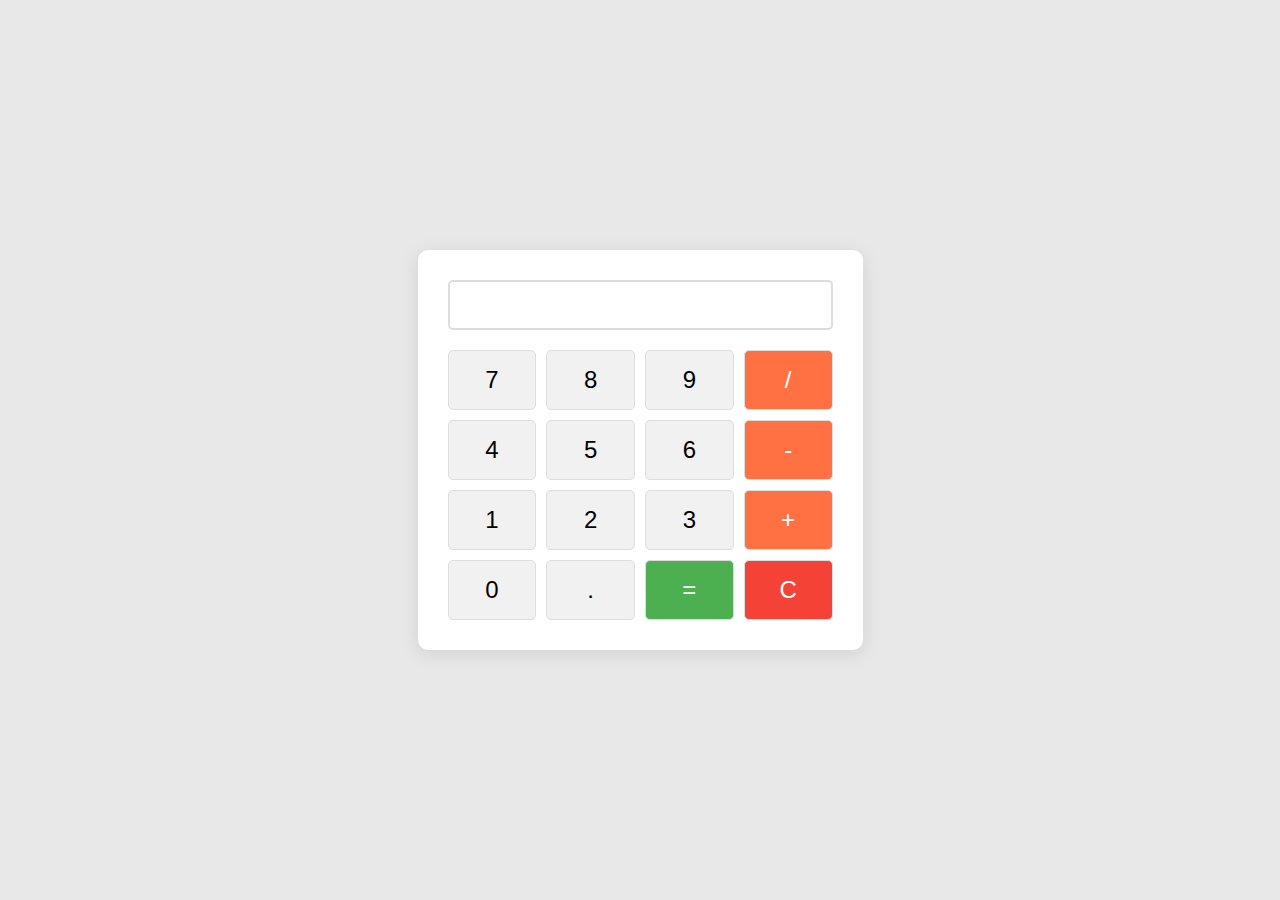
<file: Cal.html>
<html>
  <head>
    <style>
      body {
        font-family: Arial, sans-serif;
        background-color: #e8e8e8;
        display: flex;
        justify-content: center;
        align-items: center;
        height: 100vh;
        margin: 0;
      }

      .calculator {
        background-color: #fff;
        padding: 30px;
        border-radius: 10px;
        box-shadow: 0px 4px 20px rgba(0, 0, 0, 0.1);
      }

      .calculator input[type="text"] {
        width: 100%;
        height: 50px;
        font-size: 28px;
        text-align: right;
        border-radius: 5px;
        padding: 10px;
        border: 2px solid #ddd;
        margin-bottom: 20px;
      }

      .buttons {
        display: grid;
        grid-template-columns: repeat(4, 1fr);
        gap: 10px;
      }

      .buttons input[type="button"] {
        height: 60px;
        font-size: 24px;
        border-radius: 5px;
        cursor: pointer;
        transition: background-color 0.3s ease;
        background-color: #f1f1f1;
        border: 1px solid #ddd;
      }

      .buttons input[type="button"]:hover {
        background-color: #ddd;
      }

      .buttons input[type="button"].operator {
        background-color: #ff7043;
        color: white;
      }

      .buttons input[type="button"].operator:hover {
        background-color: #ff5722;
      }

      .buttons input[type="button"].clear {
        background-color: #f44336;
        color: white;
      }

      .buttons input[type="button"].clear:hover {
        background-color: #e53935;
      }

      .buttons input[type="button"].equal {
        background-color: #4CAF50;
        color: white;
      }

      .buttons input[type="button"].equal:hover {
        background-color: #388e3c;
      }
    </style>

    <script>
      let displayValue = "";

      function appendToDisplay(value) {
        displayValue += value;
        document.getElementById("display").value = displayValue;
      }

      function clearDisplay() {
        displayValue = "";
        document.getElementById("display").value = displayValue;
      }

      function calculate() {
        try {
          displayValue = eval(displayValue).toString();
          document.getElementById("display").value = displayValue;
        } catch (e) {
          document.getElementById("display").value = "Error";
          displayValue = ""; // reset display value after error
        }
      }
    </script>
  </head>

  <body>
    <div class="calculator">
      <input id="display" type="text" readonly />
      <div class="buttons">
        <input type="button" value="7" onclick="appendToDisplay('7')" />
        <input type="button" value="8" onclick="appendToDisplay('8')" />
        <input type="button" value="9" onclick="appendToDisplay('9')" />
        <input type="button" class="operator" value="/" onclick="appendToDisplay('/')" />

        <input type="button" value="4" onclick="appendToDisplay('4')" />
        <input type="button" value="5" onclick="appendToDisplay('5')" />
        <input type="button" value="6" onclick="appendToDisplay('6')" />
        <input type="button" class="operator" value="-" onclick="appendToDisplay('-')" />

        <input type="button" value="1" onclick="appendToDisplay('1')" />
        <input type="button" value="2" onclick="appendToDisplay('2')" />
        <input type="button" value="3" onclick="appendToDisplay('3')" />
        <input type="button" class="operator" value="+" onclick="appendToDisplay('+')" />

        <input type="button" value="0" onclick="appendToDisplay('0')" />
        <input type="button" value="." onclick="appendToDisplay('.')" />
        <input type="button" class="equal" value="=" onclick="calculate()" />
        <input type="button" class="clear" value="C" onclick="clearDisplay()" />
      </div>
    </div>
  </body>
</html>
</file>
